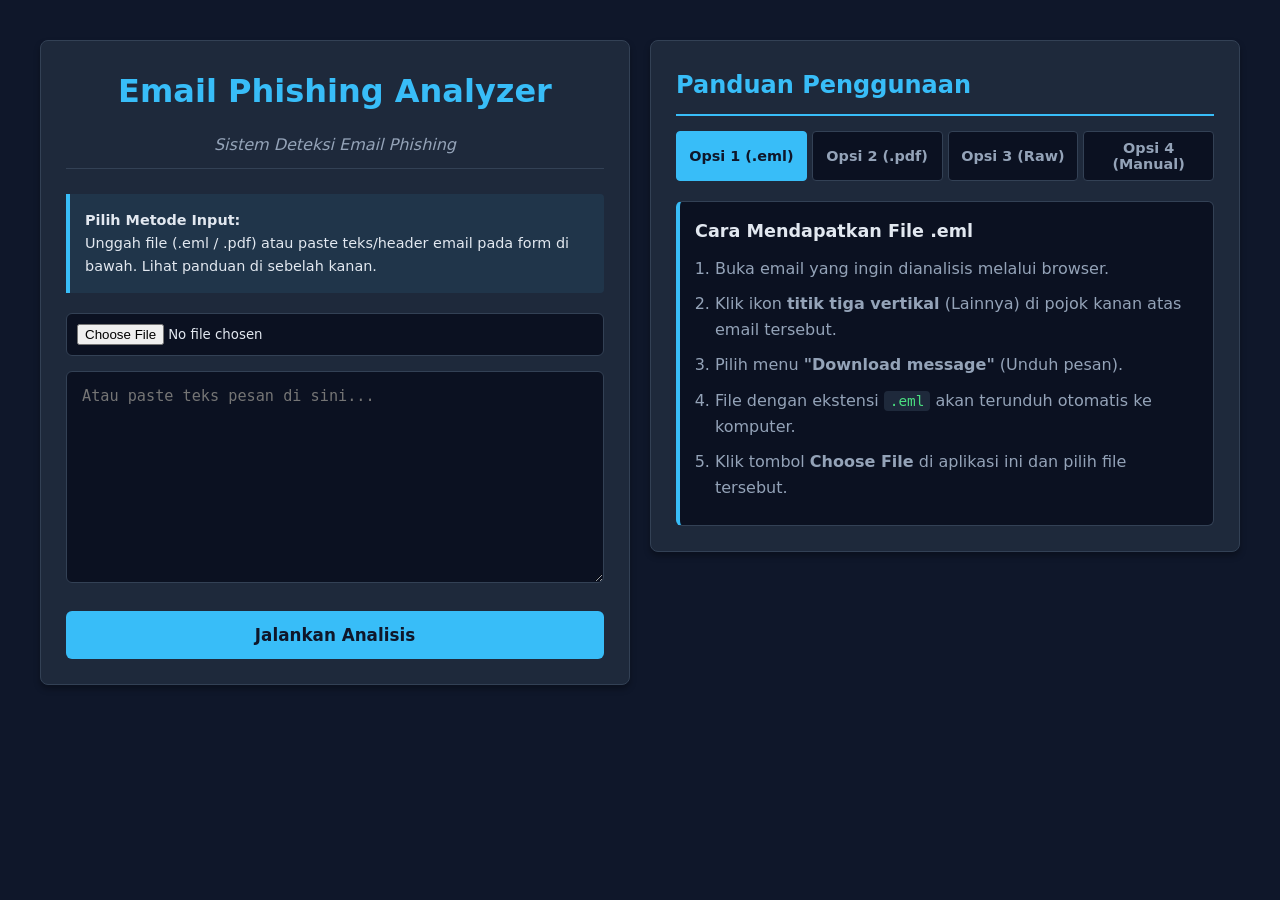
<file: templates/index.html>
<!DOCTYPE html>
<html lang="id">
<head>
    <meta charset="UTF-8">
    <meta name="viewport" content="width=device-width, initial-scale=1.0">
    <title>Email Phishing Analyzer</title>
    <link rel="stylesheet" href="/static/style.css">
</head>
<body>
    <div class="loader-overlay" id="loader">
        <div class="spinner"></div>
        <div class="scanning-text">Generate Analisis...</div>
    </div>

    <div class="main-wrapper">
        
        <div class="form-container">
            <h1>Email Phishing Analyzer</h1>
            <p class="subtitle"><em>Sistem Deteksi Email Phishing</em></p>

           <form action="/analyze" method="post" enctype="multipart/form-data" id="analyzeForm">
                <div class="info-box">
                    <strong>Pilih Metode Input:</strong> <br>
                    Unggah file (.eml / .pdf) atau paste teks/header email pada form di bawah. Lihat panduan di sebelah kanan.
                </div>

                <input type="file" name="email_file" accept=".eml,.pdf" class="file-input">

                <textarea name="email_text" rows="10" placeholder="Atau paste teks pesan di sini..." maxlength="500000"></textarea>

                <button type="submit" class="btn" id="submitBtn">Jalankan Analisis</button>
            </form>
        </div>

        <div class="instruction-card">
            <h2>Panduan Penggunaan</h2>
            
            <div class="instruction-tabs">
                <button type="button" class="tab-btn active" onclick="openInstructionTab(event, 'opsi1')">Opsi 1 (.eml)</button>
                <button type="button" class="tab-btn" onclick="openInstructionTab(event, 'opsi2')">Opsi 2 (.pdf)</button>
                <button type="button" class="tab-btn" onclick="openInstructionTab(event, 'opsi3')">Opsi 3 (Raw)</button>
                <button type="button" class="tab-btn" onclick="openInstructionTab(event, 'opsi4')">Opsi 4 (Manual)</button>
            </div>

            <div id="opsi1" class="instruction-content active">
                <h3>Cara Mendapatkan File .eml</h3>
                <ol>
                    <li>Buka email yang ingin dianalisis melalui browser.</li>
                    <li>Klik ikon <strong>titik tiga vertikal</strong> (Lainnya) di pojok kanan atas email tersebut.</li>
                    <li>Pilih menu <strong>"Download message"</strong> (Unduh pesan).</li>
                    <li>File dengan ekstensi <code>.eml</code> akan terunduh otomatis ke komputer.</li>
                    <li>Klik tombol <strong>Choose File</strong> di aplikasi ini dan pilih file tersebut.</li>
                </ol>
            </div>

            <div id="opsi2" class="instruction-content">
                <h3>Cara Menyimpan PDF dari HP</h3>
                <ol>
                    <li>Buka aplikasi email (seperti Gmail) di Handphone Anda.</li>
                    <li>Buka pesan emailnya, lalu ketuk ikon <strong>titik tiga</strong>.</li>
                    <li>Pilih opsi <strong>"Print"</strong> atau Cetak.</li>
                    <li>Pada pilihan printer di bagian atas, ubah menjadi <strong>"Save as PDF"</strong>.</li>
                    <li>Simpan file tersebut ke memori internal HP Anda.</li>
                    <li>Unggah file <code>.pdf</code> tersebut melalui form di aplikasi ini.</li>
                </ol>
            </div>

            <div id="opsi3" class="instruction-content">
                <h3>Cara Mendapatkan Raw Teks Email</h3>
                <ol>
                    <li>Buka pesan email melalui browser.</li>
                    <li>Klik ikon <strong>titik tiga vertikal</strong> di sebelah tombol balas.</li>
                    <li>Pilih opsi <strong>"Show original"</strong> (Tampilkan pesan asli).</li>
                    <li>Browser akan membuka tab baru berisi baris kode. Klik tombol <strong>"Copy to clipboard"</strong>.</li>
                    <li>Kembali ke aplikasi ini, lalu <strong>Paste (Ctrl+V)</strong> teks tersebut ke dalam kotak teks yang tersedia.</li>
                </ol>
            </div>

            <div id="opsi4" class="instruction-content">
                <h3>Cara Copy-Paste Pesan & Header Manual</h3>
                <ol>
                    <li>Buka pesan email di perangkat Anda.</li>
                    <li>Klik tahan dan blok teks mulai dari informasi header pengirim (Dari, Kepada, Tanggal, Subjek).</li>
                    <li>Tarik terus kursor/blokan Anda hingga mencakup seluruh isi (body) pesan email tersebut.</li>
                    <li><strong>Copy</strong> teks yang sudah diblok tersebut.</li>
                    <li><strong>Paste</strong> teks tersebut secara langsung ke dalam kotak teks di aplikasi ini.</li>
                </ol>
            </div>
        </div>

    </div>

    <script>
        document.getElementById('analyzeForm').addEventListener('submit', function() {
            document.getElementById('loader').classList.add('active');
        });

        function openInstructionTab(evt, tabId) {
            var contents = document.getElementsByClassName('instruction-content');
            for (var i = 0; i < contents.length; i++) {
                contents[i].classList.remove('active');
            }

            var buttons = document.querySelectorAll('.instruction-tabs .tab-btn');
            for (var i = 0; i < buttons.length; i++) {
                buttons[i].classList.remove('active');
            }

            document.getElementById(tabId).classList.add('active');
            evt.currentTarget.classList.add('active');
        }
    </script>
</body>
</html>
</file>
<file: static/style.css>
/* =========================================
   TEMA CYBER DARK v3.0
   ========================================= */

:root {
    --bg-main: #0f172a;
    --bg-card: #1e293b;
    --bg-input: #0b1121;
    --text-main: #e2e8f0;
    --text-muted: #94a3b8;
    --neon-blue: #38bdf8;
    --neon-green: #4ade80;
    --neon-red: #fb7185;
    --neon-yellow: #facc15;
    --neon-orange: #fb923c;
    --border-color: #334155;
}

* {
    box-sizing: border-box;
    margin: 0;
    padding: 0;
    font-family: 'Segoe UI', system-ui, -apple-system, sans-serif;
}

body {
    background-color: var(--bg-main);
    color: var(--text-main);
    line-height: 1.6;
    padding: 20px;
    font-size: 16px;
}

.container {
    max-width: 900px;
    margin: 0 auto;
    background-color: var(--bg-card);
    padding: 25px;
    border-radius: 8px;
    border: 1px solid var(--border-color);
    box-shadow: 0 4px 6px rgba(0, 0, 0, 0.3);
}

h1, h2, h3 {
    color: var(--neon-blue);
    margin-bottom: 15px;
    font-weight: 600;
}

h1, h2 {
    text-align: center;
}

.subtitle {
    color: var(--text-muted);
    margin-bottom: 25px;
    border-bottom: 1px solid var(--border-color);
    padding-bottom: 10px;
    text-align: center;
}

.info-box {
    background-color: rgba(56, 189, 248, 0.08);
    border-left: 4px solid var(--neon-blue);
    padding: 15px;
    margin-bottom: 20px;
    font-size: 0.9em;
    color: var(--text-main);
    border-radius: 0 4px 4px 0;
}

.file-input {
    display: block;
    width: 100%;
    margin-bottom: 15px;
    padding: 10px;
    background-color: var(--bg-input);
    border: 1px solid var(--border-color);
    color: var(--text-main);
    border-radius: 6px;
}

textarea {
    width: 100%;
    background-color: var(--bg-input);
    color: var(--text-main);
    border: 1px solid var(--border-color);
    padding: 15px;
    border-radius: 6px;
    margin-bottom: 20px;
    resize: vertical;
    font-family: 'Consolas', monospace;
    font-size: 0.95em;
}

textarea:focus {
    outline: none;
    border-color: var(--neon-blue);
}

.btn {
    display: inline-block;
    width: 100%;
    background-color: var(--neon-blue);
    color: var(--bg-main);
    border: none;
    padding: 14px;
    text-align: center;
    font-size: 1.05em;
    font-weight: bold;
    cursor: pointer;
    transition: all 0.2s ease;
    border-radius: 6px;
    text-decoration: none;
}

.btn:hover {
    background-color: #0ea5e9;
    transform: translateY(-1px);
}

.center-btn {
    margin-top: 30px;
    text-align: center;
}

.status-box {
    padding: 20px;
    border-radius: 8px;
    font-size: 1.4em;
    font-weight: bold;
    text-align: center;
    margin-bottom: 25px;
    box-shadow: 0 4px 10px rgba(0,0,0,0.2);
}

.status-box.green, .status-box.aman, .status-box.bg-success {
    background-color: rgba(74, 222, 128, 0.25) !important;
    border: 2px solid var(--neon-green) !important;
    color: var(--neon-green) !important;
}

.status-box.orange, .status-box.mencurigakan, .status-box.bg-warning {
    background-color: rgba(251, 146, 60, 0.25) !important;
    border: 2px solid var(--neon-orange) !important;
    color: var(--neon-orange) !important;
}

.status-box.red, .status-box.berbahaya, .status-box.bg-danger {
    background-color: rgba(251, 113, 133, 0.25) !important;
    border: 2px solid var(--neon-red) !important;
    color: var(--neon-red) !important;
}

.help-text {
    font-size: 0.9em;
    color: var(--text-muted);
    margin-bottom: 15px;
}

.table-responsive {
    width: 100%;
    overflow-x: auto;
    -webkit-overflow-scrolling: touch;
    border-radius: 6px;
}

table {
    width: 100%;
    border-collapse: collapse;
    font-size: 0.9em;
    min-width: 500px;
}

th, td {
    padding: 12px 15px;
    border-bottom: 1px solid var(--border-color);
    text-align: left;
}

th {
    background-color: var(--bg-input);
    color: var(--neon-blue);
    font-weight: 600;
}

td {
    background-color: var(--bg-card);
    vertical-align: top;
}

.break-text {
    word-break: break-all;
}

.text-success { color: var(--neon-green); font-weight: 600; }
.text-danger { color: var(--neon-red); font-weight: 600; }
.text-warning { color: var(--neon-yellow); font-weight: 600; }

.card {
    border: 1px solid var(--border-color);
    border-radius: 6px;
    margin-bottom: 15px;
    background-color: var(--bg-card);
    overflow: hidden;
}

.card-header {
    background-color: var(--bg-input);
    padding: 15px;
    cursor: pointer;
    display: flex;
    align-items: center;
    transition: background 0.2s;
    user-select: none;
}

.card-header:hover {
    background-color: rgba(56, 189, 248, 0.05);
}

.card-header-icon { margin-right: 12px; font-size: 1.2em; }
.card-header-title {
    font-weight: 600;
    color: var(--text-main);
    font-size: 1em;
    flex-grow: 1;
}

.card-toggle {
    margin-left: 10px;
    font-size: 1.2em;
    color: var(--text-muted);
    transition: transform 0.3s ease;
}

.card-body {
    padding: 15px;
    border-top: 1px solid var(--border-color);
    display: block;
}

.card-body.collapsed {
    display: none;
}

.email-preview {
    white-space: pre-wrap;
    font-family: 'Consolas', monospace;
    font-size: 0.85em;
    color: var(--text-muted);
    background: var(--bg-input);
    padding: 15px;
    border-radius: 4px;
    max-height: 400px;
    overflow-y: auto;
}

.loader-overlay {
    display: none;
    position: fixed;
    top: 0; left: 0; width: 100%; height: 100%;
    background-color: rgba(15, 23, 42, 0.95);
    z-index: 9999;
    flex-direction: column;
    justify-content: center;
    align-items: center;
    color: var(--neon-blue);
}

.loader-overlay.active { display: flex; }

.spinner {
    width: 40px; height: 40px;
    border: 3px solid rgba(56, 189, 248, 0.2);
    border-top: 3px solid var(--neon-blue);
    border-radius: 50%;
    animation: spin 1s linear infinite;
    margin-bottom: 20px;
}

@keyframes spin { 0% { transform: rotate(0deg); } 100% { transform: rotate(360deg); } }

@media (max-width: 600px) {
    body { padding: 10px; }
    .container { padding: 15px; }
    .card-header { padding: 12px; }
    .card-header-title { font-size: 0.9em; line-height: 1.4; }
    .card-body { padding: 10px; }
    td, th { padding: 10px; }
}
.email-tabs {
            display: flex;
            background: var(--bg-input);
            border-bottom: 1px solid var(--border-color);
        }
        .tab-btn {
            background: none;
            border: none;
            padding: 12px 20px;
            cursor: pointer;
            color: var(--text-muted);
            font-weight: bold;
            font-size: 0.9em;
            transition: 0.2s;
            border-bottom: 2px solid transparent;
        }
        .tab-btn.active {
            color: var(--neon-blue);
            border-bottom: 2px solid var(--neon-blue);
            background: rgba(56, 189, 248, 0.05);
        }
        .tab-btn:hover {
            background: rgba(56, 189, 248, 0.1);
        }
        .tab-content {
            display: none;
        }
        .tab-content.active {
            display: block;
        }

        /* =========================================
   LAYOUT DUA KOLOM & CARD INSTRUKSI
   ========================================= */

.main-wrapper {
    display: flex;
    flex-wrap: wrap;
    gap: 20px;
    max-width: 1200px;
    margin: 20px auto;
    align-items: flex-start;
}

.form-container, .instruction-card {
    flex: 1;
    min-width: 320px;
    background-color: var(--bg-card);
    padding: 25px;
    border-radius: 8px;
    border: 1px solid var(--border-color);
    box-shadow: 0 4px 6px rgba(0, 0, 0, 0.3);
}

/* Membuang margin auto dari .container lama jika ada bentrok */
.form-container {
    margin: 0; 
}

.instruction-card h2 {
    text-align: left;
    border-bottom: 2px solid var(--neon-blue);
    padding-bottom: 10px;
    margin-bottom: 15px;
}

/* Menggunakan gaya tab yang sudah ada dengan sedikit penyesuaian */
.instruction-tabs {
    display: flex;
    gap: 5px;
    margin-bottom: 15px;
    flex-wrap: wrap;
}

.instruction-tabs .tab-btn {
    flex: 1;
    text-align: center;
    background-color: var(--bg-input);
    border: 1px solid var(--border-color);
    border-radius: 4px;
    padding: 8px 10px;
    margin-bottom: 5px;
}

.instruction-tabs .tab-btn.active {
    background-color: var(--neon-blue);
    color: var(--bg-main);
    border-color: var(--neon-blue);
}

.instruction-content {
    display: none;
    background-color: var(--bg-input);
    padding: 15px;
    border-radius: 6px;
    border: 1px solid var(--border-color);
    border-left: 4px solid var(--neon-blue);
    color: var(--text-muted);
}

.instruction-content.active {
    display: block;
    animation: fadeIn 0.3s ease-in-out;
}

.instruction-content h3 {
    color: var(--text-main);
    font-size: 1.1em;
    text-align: left;
    margin-top: 0;
    margin-bottom: 10px;
}

.instruction-content ol {
    margin-left: 20px;
    padding-left: 0;
}

.instruction-content li {
    margin-bottom: 10px;
}

/* Tag code untuk menonjolkan teks teknikal (.eml, .pdf) */
.instruction-content code {
    background-color: var(--bg-card);
    color: var(--neon-green);
    padding: 2px 6px;
    border-radius: 4px;
    font-family: 'Consolas', monospace;
    font-size: 0.9em;
}

@keyframes fadeIn {
    from { opacity: 0; transform: translateY(5px); }
    to { opacity: 1; transform: translateY(0); }
}

/* Responsif untuk paparan mudah alih */
@media (max-width: 768px) {
    .main-wrapper {
        flex-direction: column;
    }
    .form-container, .instruction-card {
        width: 100%;
    }
}

.hidden-safe{
    max-height:0;
    opacity:0;
    overflow:hidden;
    transform:translateY(-5px);
    transition:all .45s ease;
}

.url-analysis-box:hover .hidden-safe{
    max-height:3000px;
    opacity:1;
    transform:translateY(0);
}

.fade-detect{
    animation:fadeDetect .5s ease;
}

.fade-safe{
    animation:fadeSafe .4s ease;
}

.keyword-badge{
    display:inline-block;
    padding:3px 8px;
    margin:2px;
    border-radius:12px;
    background:rgba(250,204,21,.18);
    color:var(--neon-yellow);
    border:1px solid rgba(250,204,21,.35);
    font-size:.75em;
    font-weight:600;
}

@keyframes fadeDetect{
    from{
        opacity:0;
        transform:translateY(6px);
    }
    to{
        opacity:1;
        transform:translateY(0);
    }
}

@keyframes fadeSafe{
    from{
        opacity:0;
        transform:scale(.98);
    }
    to{
        opacity:1;
        transform:scale(1);
    }
}
</file>
